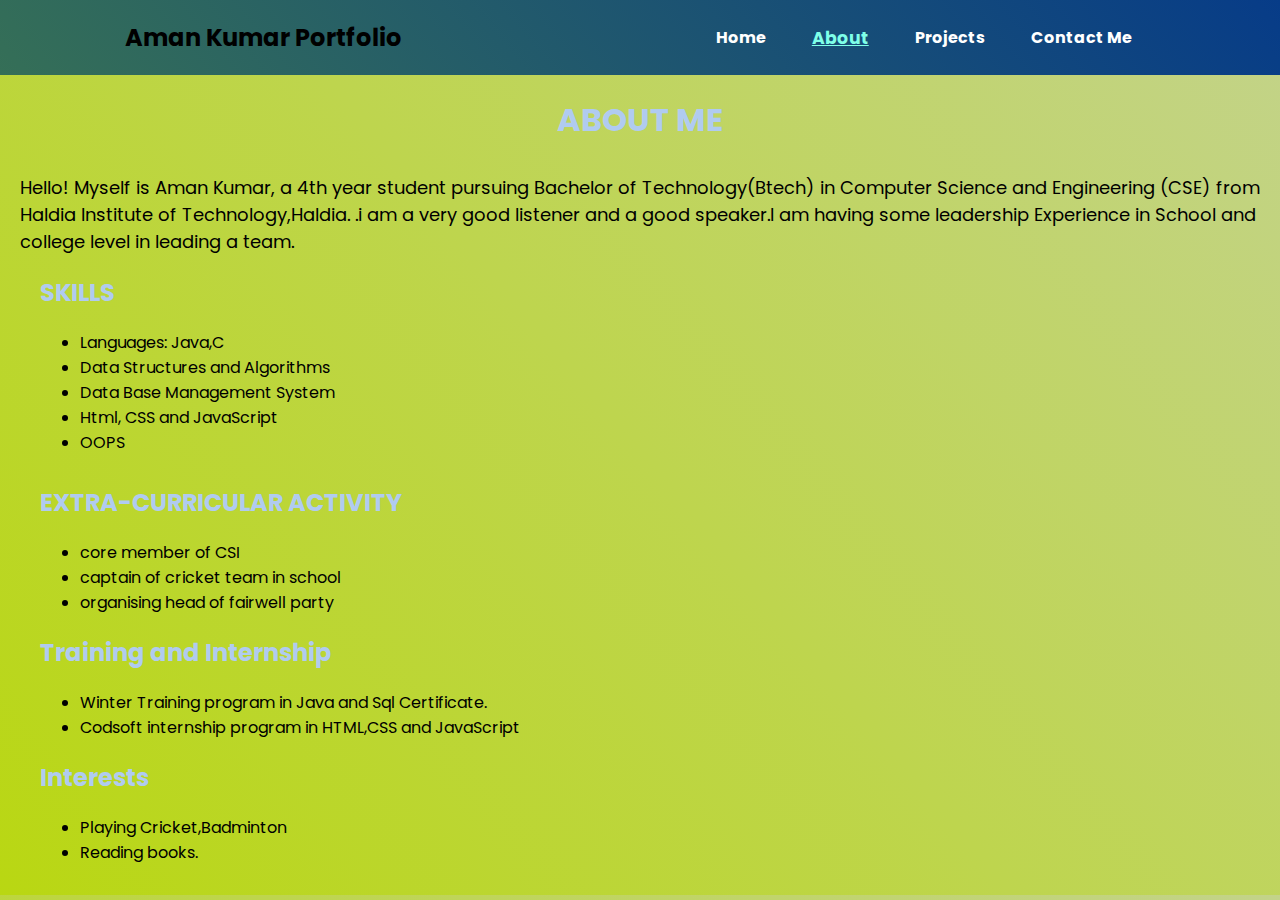
<file: about.html>
<!DOCTYPE html>
<html lang="en">

<head>
    <meta charset="UTF-8">
    <meta name="viewport" content="width=device-width, initial-scale=1.0">
    <title>Aman Kumar - About Me</title>
    <link rel="preconnect" href="https://fonts.googleapis.com">
    <link rel="preconnect" href="https://fonts.gstatic.com" crossorigin>
    <link href="https://fonts.googleapis.com/css2?family=Poppins:wght@400;600;700&display=swap" rel="stylesheet">

    <style>
        body {
            background: linear-gradient(50deg, #b9d712, #c3d38a);
            color: rgb(0, 0, 0);
            font-family: 'Poppins', sans-serif;
            margin: 0;
        }

        h1 {
            text-align: center;
            margin-bottom: 30px;
            color: #b0cbf0;
        }

        h2 {
            color: #b0cbf0;
        }

        .left {
            font-size: 1.5rem;
            font-weight: bold;
        }


        p {
            font-size: 18px;
            line-height: 1.5;
            margin-bottom: 20px;
        }

        .skills {
            margin-bottom: 30px;
        }

        .hobbies {
            margin-bottom: 30px;
        }

        nav {
            display: flex;
            justify-content: space-around;
            align-items: center;
            height: 75px;
            background: linear-gradient(50deg, #356f57, #073c88);
        }

        nav ul {
            display: flex;
            justify-content: center;

        }

        nav ul li {
            list-style: none;
            /*removing bullets*/
            margin: 0 23px;

            font-weight: bold;
        }

        nav ul li a {
            text-decoration: none;
            color: white;
        }

        nav ul li a:hover,
        nav ul li a.active {
            color: rgb(127, 255, 232);
            text-decoration: underline;
            font-size: 1.08rem;
        }

        div {
            margin: 20px;
        }
    </style>



</head>

<body>
    <header>
        <nav>
            <div class="left">Aman Kumar Portfolio</div>
            <div class="right">
                <ul>
                    <li><a href="index.html">Home</a></li>
                    <li><a href="/" class="active" target="_blank">About</a></li>
                    <!-- <li><a href="/services.html" target="_blank">Services</a></li> -->
                    <li><a href="project.html" target="_blank">Projects</a></li>
                    <li><a href="contactme.html " target="_blank">Contact Me</li> </a></li>
                </ul>
            </div>

        </nav>

    </header>

    <div>
        <h1>ABOUT ME</h1>
        <p>
            Hello! Myself is Aman Kumar, a 4th year student pursuing Bachelor of Technology(Btech)
            in Computer Science and Engineering (CSE) from Haldia Institute
            of Technology,Haldia. .i am a very good listener and a good speaker.I am having some leadership Experience in School and college level in leading a team.
        </p>


        <div class="skills">
            <h2>SKILLS</h2>
            <ul type="disc">
                <li>Languages: Java,C</li>
                <li>Data Structures and Algorithms</li>
                <li>Data Base Management System</li>
                <li>Html, CSS and JavaScript</li>
                <li>OOPS</li>
            </ul>
        </div>

        <div class="extraactivity">
            <h2>EXTRA-CURRICULAR ACTIVITY</h2>
            <ul type="disc">
                <li>core member of CSI</li>
                <li>captain of cricket team in school</li>
                <li>organising head of fairwell party</li>
                
            </ul>
        </div>

        <div class="certificates">
            <h2>Training and Internship </h2>
            <ul type="disc">
                <li>Winter Training program in Java and Sql Certificate.</li>
                <li>Codsoft internship
                 program in HTML,CSS and JavaScript</li>
            </ul>
        </div>

        <div class="hobbies">
            <h2>Interests</h2>
            <ul>
                <li>Playing Cricket,Badminton</li>
                <li>Reading books.</li>
                
            </ul>
        </div>

        

</body>

</html>
</file>
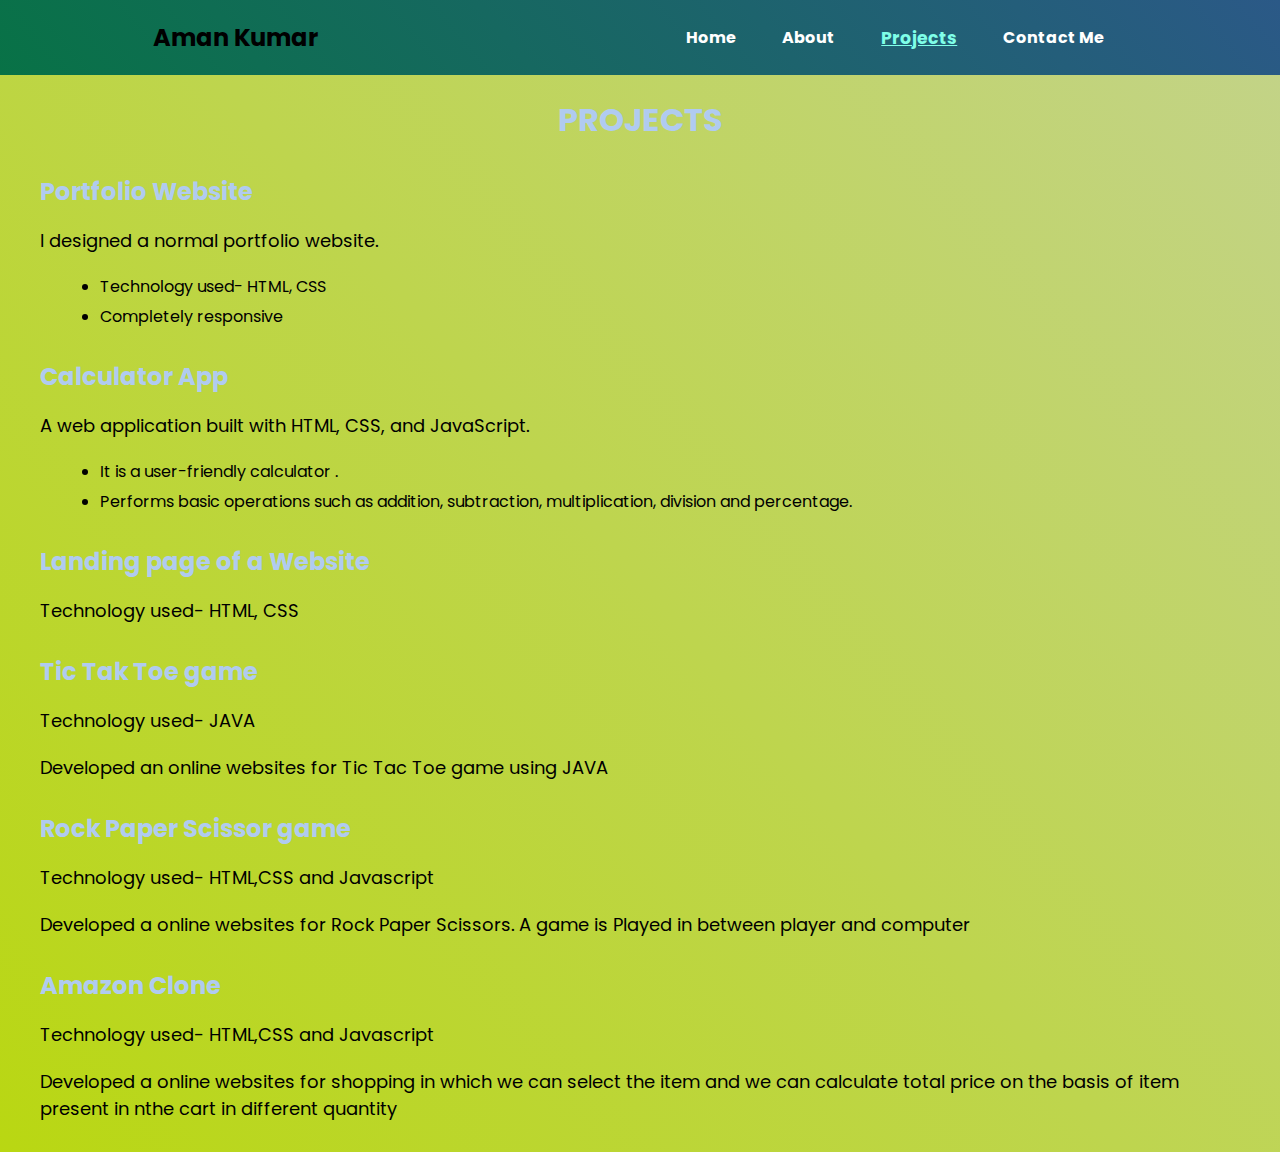
<file: project.html>
<!DOCTYPE html>
<html lang="en">

<head>
    <meta charset="UTF-8">
    <meta name="viewport" content="width=device-width, initial-scale=1.0">
    <title>Aman Kumar - Projects</title>
    <link rel="preconnect" href="https://fonts.googleapis.com">
    <link rel="preconnect" href="https://fonts.gstatic.com" crossorigin>
    <link href="https://fonts.googleapis.com/css2?family=Poppins:wght@400;600;700&display=swap" rel="stylesheet">

    <style>
        body {
            background: linear-gradient(50deg, #b9d712, #c3d38a);
            color: black;
            font-family: 'Poppins', sans-serif;
            margin: 0;
        }

        h1 {
            text-align: center;
            margin-bottom: 30px;
            color: #b0cbf0;
        }

        .project {
            margin-bottom: 30px;
        }

        .project h2 {
            color: #b0cbf0;
            font-size: 24px;
            margin-bottom: 10px;
        }

        .project p {
            font-size: 18px;
            line-height: 1.5;
            margin-bottom: 20px;
        }

        .project ul {
            list-style-type: disc;
            margin-left: 20px;
        }

        .project ul li {
            margin-bottom: 5px;
        }

        .github-link {
            display: block;
            text-align: center;
            margin-top: 30px;
        }

        .github-link a {
            color: #c2d3cc;
            font-size: 14px;
            text-decoration: none;
        }

        .github-link a:hover {
            color: rgb(153, 161, 158);
            text-decoration: underline;
        }

        .live-link {
            color: white;
            text-decoration: underline;

        }

        .live-link:hover {
            color: rgb(19, 221, 236);
        }


        nav {
            display: flex;
            justify-content: space-around;
            align-items: center;
            height: 75px;
            background: linear-gradient(50deg, #087246, #2b5987);
        }

        nav ul {
            display: flex;
            justify-content: center;

        }

        nav ul li {
            list-style: none;
            /*removing bullets*/
            margin: 0 23px;

            font-weight: bold;
        }

        nav ul li a {
            text-decoration: none;
            color: white;
        }

        nav ul li a:hover,
        nav ul li a.active {
            color: rgb(127, 255, 232);
            text-decoration: underline;
            font-size: 1.08rem;
        }

        div {
            margin: 20px;
        }

        .left {
            font-size: 1.5rem;
            font-weight: bold;
        }

    </style>



</head>

<body>
    <header>
        <nav>
            <div class="left">Aman Kumar</div>
            <div class="right">
                <ul>
                    <li><a href="/index.html">Home</a></li>
                    <li><a href="/about.html" target="_blank">About</a></li>
                    <!-- <li><a href="/services.html" target="_blank">Services</a></li> -->
                    <li><a href="/" class="active" target="_blank">Projects</a></li>
                    <li><a href="/contactme.html " target="_blank">Contact Me</li> </a></li>
                </ul>
            </div>

        </nav>

    </header>
    <div>
        <h1>PROJECTS</h1>

        <div class="project">
            <h2>Portfolio Website</h2>
            <p>
                I designed a normal portfolio website.
            </p>
            <ul>
                <li>
                    Technology used- HTML, CSS
                </li>
                <li>
                    Completely responsive
                </li>
            </ul>
        </div>

        <div class="project">
            <h2>Calculator App</h2>
            <p>A web application built with HTML, CSS, and JavaScript.</p>
            <ul>
                <li>
                    It is a user-friendly calculator .
                </li>
                <li>
                    Performs basic operations such as addition, subtraction, multiplication, division and
                    percentage. 
                </li>
                
            </ul>
        </div>

        <div class="project">
            <h2>Landing page of a Website </h2>
            <p>Technology used- HTML, CSS</p>
            
        </div>
        <div class="project">
            <h2>Tic Tak Toe game </h2>
            <p>Technology used- JAVA</p>
            <p>Developed an online websites for Tic Tac Toe game using JAVA</p>
        </div>
        <div class="project">
            <h2>Rock Paper Scissor game </h2>
            <p>Technology used- HTML,CSS and Javascript</p>
            <p>Developed a online websites for Rock Paper Scissors. A game is Played in between player and
                computer</p>
            
        </div>
        <div class="project">
            <h2>Amazon Clone </h2>
            <p>Technology used- HTML,CSS and Javascript</p>
            <p>Developed a online websites for shopping in which we can select the item and we can calculate total price on the basis of item present in nthe cart in different quantity
                </p>
            
        </div>
    </div>

</body>

</html>
</file>
